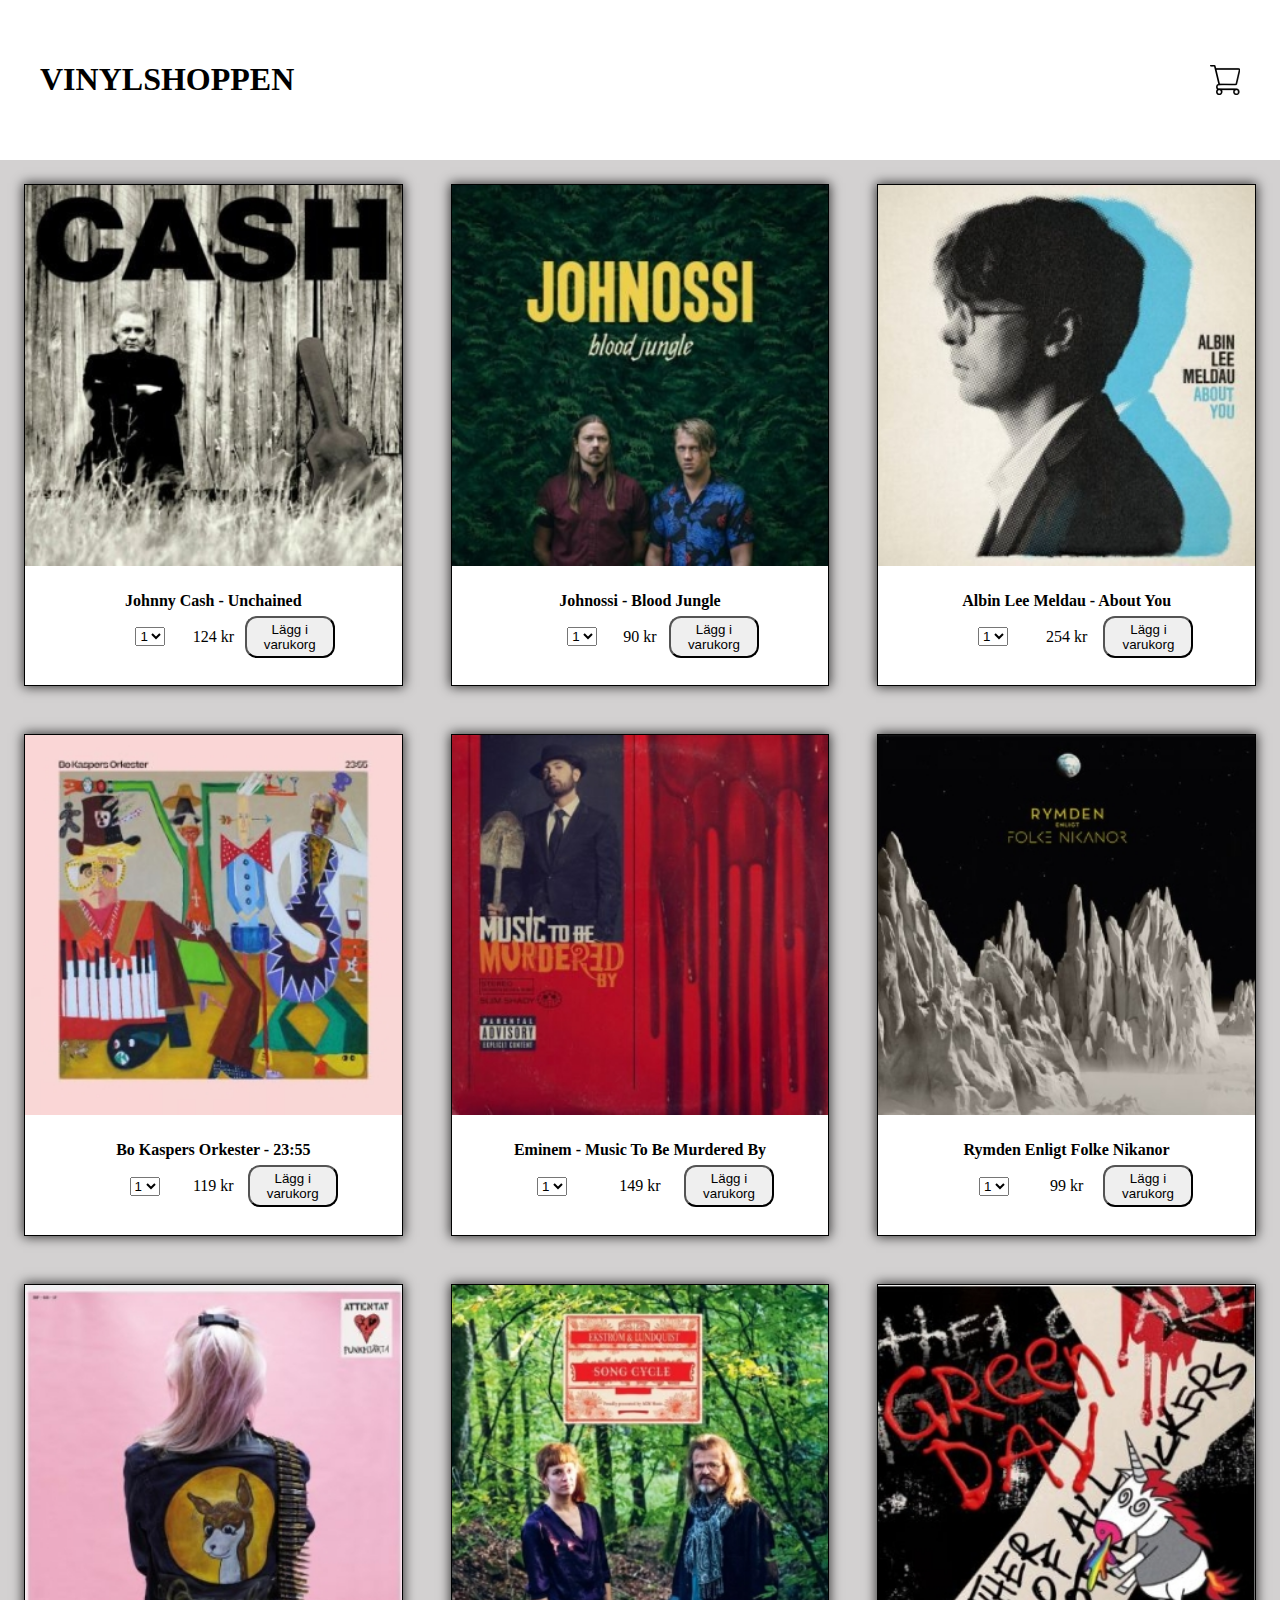
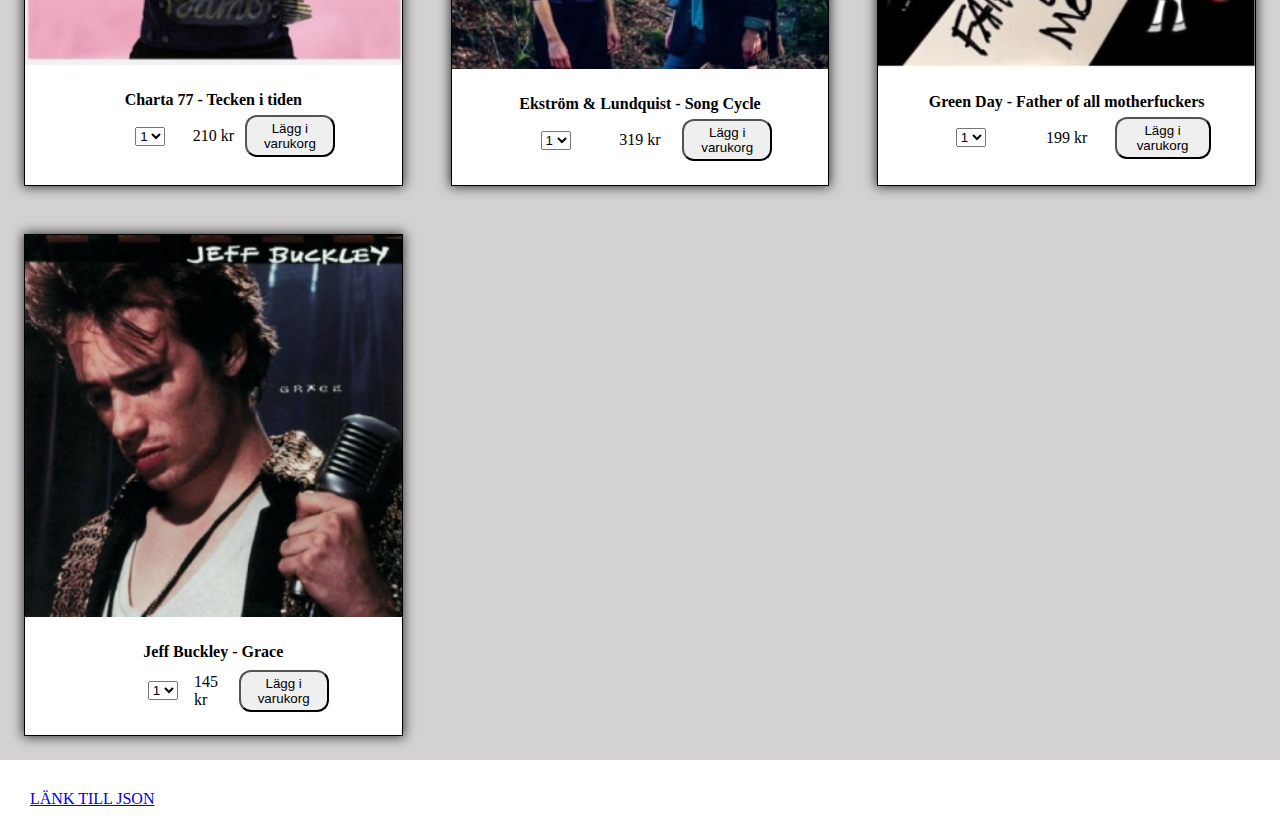
<file: index.html>
<!DOCTYPE html>
<html lang="en">

<head>
  <meta charset="UTF-8" />
  <meta name="viewport" content="width=device-width, initial-scale=1.0" />
  <meta http-equiv="X-UA-Compatible" content="ie=edge" />
  <link rel="stylesheet" href="styles/style.css" />
  <title>Document</title>
</head>

<body>
  <header class="main__header">
    <h1>VINYLSHOPPEN</h1>
    <nav class="nav">
      <div class="cart__btn">
        <span class="cart__btn__num-bg">
          <!-- text content ändrar nummer -->
        </span></div>
    </nav>
  </header>
  <div class="main__cart">
  <h2 class="main__cart__h2">Varukorg</h2>
  <div class="products__info"></div>
  <div class="main__cart__finishproduct"><h3 class="main__cart__finishproduct__h3"></h3></div>
  <a class="main__cart__finishproduct__btn" onclick="continueOrder()" href=""><button>Slutför beställning</button></a>
  </div>
  <div class="products__wrapper"></div>
  <script src="https://ajax.googleapis.com/ajax/libs/jquery/3.4.1/jquery.min.js"></script>
  <script src="main.js"></script>
  <script src="cart.js"></script>
<footer class="main__footer">
<a href="products.json">LÄNK TILL JSON</a>
</footer>
</body>
</html>
</file>
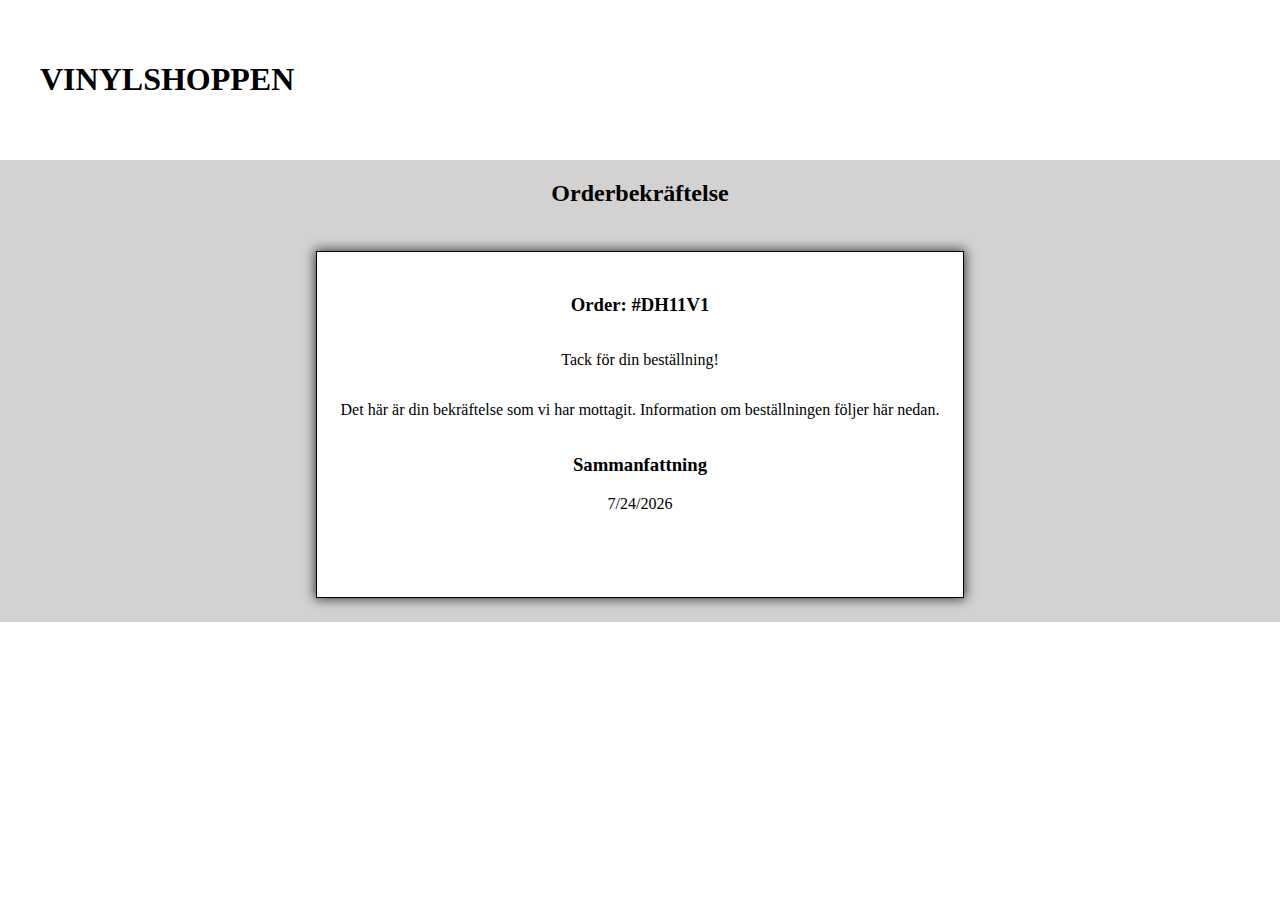
<file: order.html>
<!DOCTYPE html>
<html lang="en">
  <head>
    <meta charset="UTF-8" />
    <meta name="viewport" content="width=device-width, initial-scale=1.0" />
    <meta http-equiv="X-UA-Compatible" content="ie=edge" />
    <link rel="stylesheet" href="styles/style.css" />
    <title>Document</title>
  </head>

  <body>
    <header class="main__header">
      <h1>VINYLSHOPPEN</h1>
      <nav class="nav"></nav>
    </header>
    <div class="finish-product">
      <h2>Orderbekräftelse</h2>
      <div class="order-confirmation">
        <h3 class="order-confirmation__h3">Beställning#: RANDOMID</h3>
        <p>Tack för din beställning!</p>
        <p>Det här är din bekräftelse som vi har mottagit. Information om beställningen följer här nedan.</p>

        <div class="order-confirmation__summary">
          <h3>Sammanfattning</h3>
          <p class="order-confirmation__summary__date">June 15, 2019</p>
          <div class="confirmation__items"></div>
          <div class="confirmation__summary__total">
          <h3 class="main__cart__finishproduct__h3"></h3>
          </div>
        </div>
      </div>
    </div>
    <script src="cart.js"></script>
    <script src="order.js"></script>
  </body>
</html>
</file>
<file: styles/style.css>
.main__header {
  padding: 40px;
  display: -webkit-box;
  display: -ms-flexbox;
  display: flex;
  -webkit-box-pack: justify;
      -ms-flex-pack: justify;
          justify-content: space-between;
}

.nav {
  display: -webkit-box;
  display: -ms-flexbox;
  display: flex;
  place-items: center center;
}

.cart__btn {
  display: -webkit-box;
  display: -ms-flexbox;
  display: flex;
  -webkit-box-orient: vertical;
  -webkit-box-direction: normal;
      -ms-flex-direction: column;
          flex-direction: column;
  place-content: center center;
  background: url("images/cart.png") no-repeat center center;
  background-size: cover;
  cursor: pointer;
  width: 30px;
  height: 30px;
}

.cart__btn__num-bg {
  display: none;
  -webkit-box-pack: center;
      -ms-flex-pack: center;
          justify-content: center;
  color: white;
  opacity: 80%;
  background: darkblue;
  width: 60%;
  height: 60%;
  border-radius: 30px;
}

body {
  margin: 0;
}

img {
  width: 100%;
  height: 100%;
  -o-object-fit: cover;
     object-fit: cover;
}

.image__div {
  width: 100%;
}

.products__wrapper {
  display: -ms-grid;
  display: grid;
  -ms-grid-columns: (minmax(300px, 1fr))[auto-fit];
      grid-template-columns: repeat(auto-fit, minmax(300px, 1fr));
  grid-auto-rows: minmax(440px, 1fr);
  background: #d3d1d1;
}

@media (min-width: 600px) {
  .products__wrapper {
    -ms-grid-columns: (minmax(340px, 1fr))[auto-fit];
        grid-template-columns: repeat(auto-fit, minmax(340px, 1fr));
  }
}

.main__cart__finishproduct__btn {
  text-decoration: none;
}

.products {
  border: 1px solid black;
  -webkit-box-shadow: 0px 0px 11px 1px rgba(0, 0, 0, 0.75);
          box-shadow: 0px 0px 11px 1px rgba(0, 0, 0, 0.75);
  background: white;
  margin: 1.5rem;
  display: -webkit-box;
  display: -ms-flexbox;
  display: flex;
  -webkit-box-orient: vertical;
  -webkit-box-direction: normal;
      -ms-flex-direction: column;
          flex-direction: column;
  -webkit-box-align: center;
      -ms-flex-align: center;
          align-items: center;
}

.products .btn {
  min-width: 90px;
  border-radius: 12px;
  padding: 4px;
}

.products select {
  max-width: 60px;
}

.prod__info__wrapper {
  display: -webkit-box;
  display: -ms-flexbox;
  display: flex;
  -webkit-box-orient: vertical;
  -webkit-box-direction: normal;
      -ms-flex-direction: column;
          flex-direction: column;
  -webkit-box-pack: justify;
      -ms-flex-pack: justify;
          justify-content: space-between;
  padding: 20px;
}

.prod__info__wrapper__top {
  display: -webkit-box;
  display: -ms-flexbox;
  display: flex;
  -webkit-box-pack: center;
      -ms-flex-pack: center;
          justify-content: center;
}

.prod__info__wrapper__bottom {
  display: -ms-grid;
  display: grid;
  -ms-grid-columns: (minmax(50px, 1fr))[auto-fit];
      grid-template-columns: repeat(auto-fit, minmax(50px, 1fr));
  -webkit-box-pack: center;
      -ms-flex-pack: center;
          justify-content: center;
  -webkit-box-align: center;
      -ms-flex-align: center;
          align-items: center;
}

.product__price {
  margin: 6px;
  display: -webkit-box;
  display: -ms-flexbox;
  display: flex;
  -webkit-box-pack: center;
      -ms-flex-pack: center;
          justify-content: center;
}

.input__buttons-wrapper {
  max-height: 25px;
  display: -webkit-box;
  display: -ms-flexbox;
  display: flex;
  -webkit-box-pack: center;
      -ms-flex-pack: center;
          justify-content: center;
}

.finish-product {
  display: -webkit-box;
  display: -ms-flexbox;
  display: flex;
  -webkit-box-orient: vertical;
  -webkit-box-direction: normal;
      -ms-flex-direction: column;
          flex-direction: column;
  -webkit-box-pack: center;
      -ms-flex-pack: center;
          justify-content: center;
  -webkit-box-align: center;
      -ms-flex-align: center;
          align-items: center;
  background: #d3d1d1;
}

.order-confirmation {
  border: 1px solid black;
  -webkit-box-shadow: 0px 0px 11px 1px rgba(0, 0, 0, 0.75);
          box-shadow: 0px 0px 11px 1px rgba(0, 0, 0, 0.75);
  background: white;
  margin: 1.5rem;
  padding: 1.5rem;
  display: -webkit-box;
  display: -ms-flexbox;
  display: flex;
  -webkit-box-orient: vertical;
  -webkit-box-direction: normal;
      -ms-flex-direction: column;
          flex-direction: column;
  -webkit-box-align: center;
      -ms-flex-align: center;
          align-items: center;
}

.order-confirmation__summary {
  text-align: center;
}

.confirmation__items {
  margin: 30px;
  display: -webkit-box;
  display: -ms-flexbox;
  display: flex;
  -webkit-box-orient: vertical;
  -webkit-box-direction: normal;
      -ms-flex-direction: column;
          flex-direction: column;
}

.confirmation__info {
  margin: 30px;
  display: -ms-grid;
  display: grid;
  grid-auto-flow: column;
  grid-gap: 30px;
  -ms-grid-columns: (minmax(140px, 1fr))[auto-fill];
      grid-template-columns: repeat(auto-fill, minmax(140px, 1fr));
  grid-auto-rows: minmax(140px, 1fr);
}

.confirmation__info__productname {
  -ms-flex-item-align: center;
      -ms-grid-row-align: center;
      align-self: center;
}

.confirmation__info__qty {
  -ms-flex-item-align: center;
      align-self: center;
  display: -webkit-box;
  display: -ms-flexbox;
  display: flex;
  -webkit-box-orient: horizontal;
  -webkit-box-direction: normal;
      -ms-flex-direction: row;
          flex-direction: row;
}

.confirmation__info__sum {
  -ms-flex-item-align: center;
      -ms-grid-row-align: center;
      align-self: center;
}

.main__cart {
  padding: 30px;
  border: 1px solid #b6b6b6;
  position: absolute;
  background: whitesmoke;
  display: none;
  -webkit-box-orient: vertical;
  -webkit-box-direction: normal;
      -ms-flex-direction: column;
          flex-direction: column;
  right: 0;
  top: 100px;
  gap: 100px;
}

.main__cart h2, .main__cart h3 {
  text-align: center;
}

.main__cart__finishproduct__btn {
  width: 110px;
  -ms-flex-item-align: center;
      -ms-grid-row-align: center;
      align-self: center;
}

.main__cart button {
  display: -webkit-box;
  display: -ms-flexbox;
  display: flex;
  -ms-flex-item-align: end;
      align-self: flex-end;
  max-width: 100px;
}

.products__info {
  display: -webkit-box;
  display: -ms-flexbox;
  display: flex;
  -webkit-box-orient: vertical;
  -webkit-box-direction: normal;
      -ms-flex-direction: column;
          flex-direction: column;
}

.products__info__productname {
  -ms-flex-item-align: center;
      -ms-grid-row-align: center;
      align-self: center;
}

.products__info__qty {
  -ms-flex-item-align: center;
      align-self: center;
  display: -webkit-box;
  display: -ms-flexbox;
  display: flex;
  -webkit-box-orient: horizontal;
  -webkit-box-direction: normal;
      -ms-flex-direction: row;
          flex-direction: row;
}

.products__info__sum {
  -ms-flex-item-align: center;
      -ms-grid-row-align: center;
      align-self: center;
}

.products__info__qty__output {
  margin-left: 10px;
  margin-right: 10px;
}

.cart {
  margin: 30px;
  display: -ms-grid;
  display: grid;
  grid-auto-flow: column;
  grid-gap: 30px;
  -ms-grid-columns: (minmax(140px, 1fr))[auto-fill];
      grid-template-columns: repeat(auto-fill, minmax(140px, 1fr));
  grid-auto-rows: minmax(140px, 1fr);
}

.products__info__del {
  display: -webkit-box;
  display: -ms-flexbox;
  display: flex;
  -webkit-box-pack: center;
      -ms-flex-pack: center;
          justify-content: center;
  -webkit-box-align: center;
      -ms-flex-align: center;
          align-items: center;
}

.products__info__delBtn {
  display: -webkit-box;
  display: -ms-flexbox;
  display: flex;
  height: 2em;
  place-content: center center;
  -webkit-box-orient: vertical;
  -webkit-box-direction: normal;
      -ms-flex-direction: column;
          flex-direction: column;
  width: 2em;
  cursor: pointer;
  z-index: 0;
}

.products__info__delBtn span {
  display: -webkit-box;
  display: -ms-flexbox;
  display: flex;
  height: 1px;
  background: black;
  opacity: 1;
  -webkit-transition: -webkit-transform .25s ease-in-out;
  transition: -webkit-transform .25s ease-in-out;
  transition: transform .25s ease-in-out;
  transition: transform .25s ease-in-out, -webkit-transform .25s ease-in-out;
}

.products__info__delBtn span:nth-child(1) {
  -webkit-transform: rotate(135deg);
          transform: rotate(135deg);
}

.products__info__delBtn span:nth-child(2) {
  -webkit-transform: rotate(-135deg);
          transform: rotate(-135deg);
}

.product__name__font {
  margin: 6px;
}

.main__footer {
  background: white;
  padding: 30px;
}
/*# sourceMappingURL=style.css.map */
</file>
